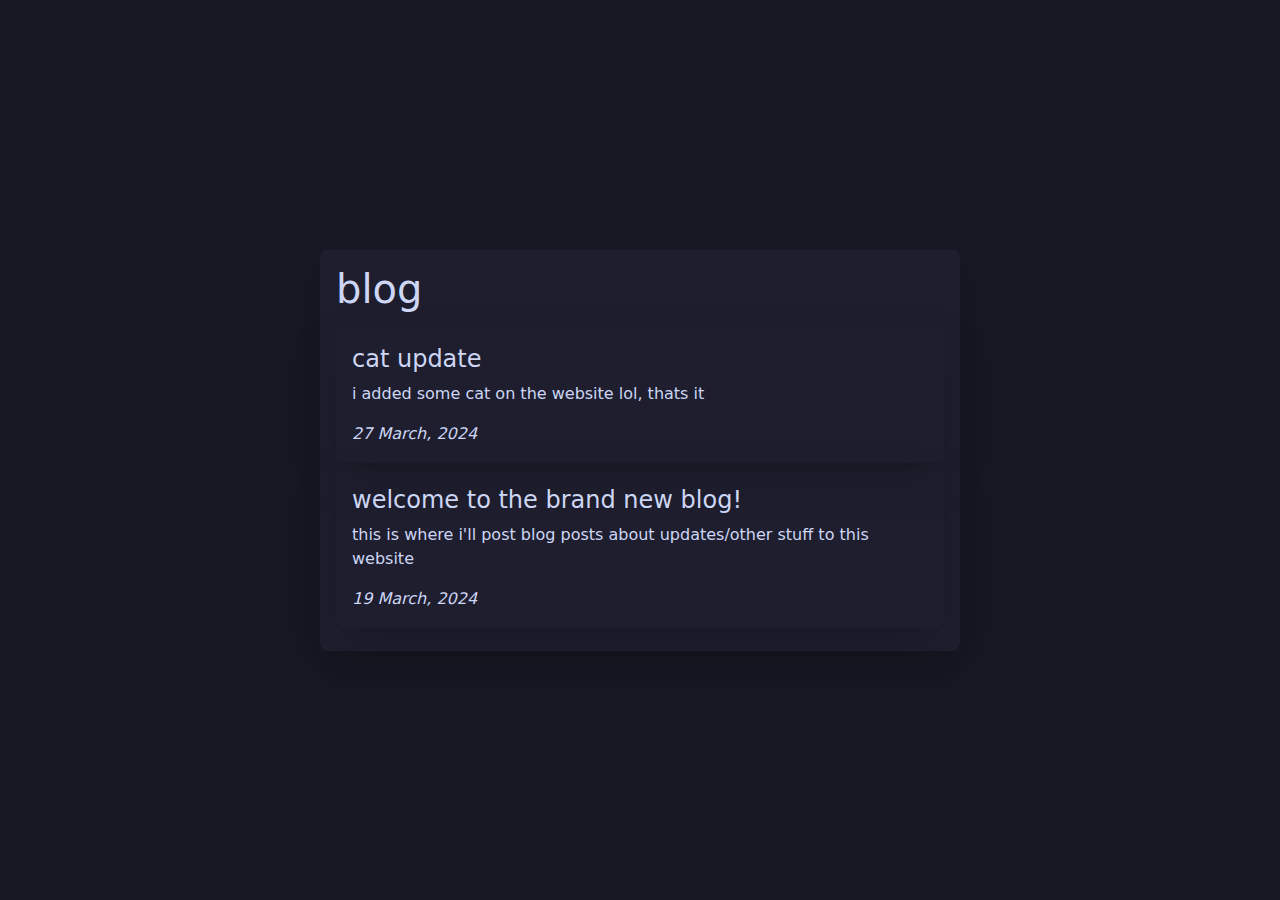
<file: blog.html>
<!DOCTYPE html>
<html lang="en">
    <head>
        <meta charset="utf-8">
        <meta name="viewport" content="width=device-width, initial-scale=1">
        <meta property="og:type" content="website">
        <meta property="og:title" content="somerand0mcat">
        <meta property="og:description" content="hello! im somerand0mcat, this is my website">
        <link href="https://cdn.jsdelivr.net/npm/bootstrap@5.3.3/dist/css/bootstrap.min.css" rel="stylesheet" integrity="sha384-QWTKZyjpPEjISv5WaRU9OFeRpok6YctnYmDr5pNlyT2bRjXh0JMhjY6hW+ALEwIH" crossorigin="anonymous">
        <link rel="stylesheet" href="https://cdn.jsdelivr.net/npm/bootstrap-icons@1.11.3/font/bootstrap-icons.min.css">
        <title>somerand0mcat | blog</title>
        <link rel="icon" href="https://i.imgur.com/083bjf5.png" type="image/icon">
        <link rel="stylesheet" type="text/css" href="/style.css">
    </head>
    <body>
        <div class="position-relative position-absolute top-50 start-50 translate-middle p-3 mb-2 text-light rounded-3 shadow-lg p-3 mb-5 box">
            <h1 class="mb-3">blog</h1>
            <div class="blog p-3 mb-2 text-light rounded-3 shadow-lg">
                <h4>cat update</h4>
                <p>i added some cat on the website lol, thats it</p>
                <em class="blog">27 March, 2024</em>
            </div>
            <div class="blog p-3 mb-2 text-light rounded-3 shadow-lg">
                <h4>welcome to the brand new blog!</h4>
                <p>this is where i'll post blog posts about updates/other stuff to this website</p>
                <em class="blog">19 March, 2024</em>
            </div>
        </div>
    </body>
</html>
</file>
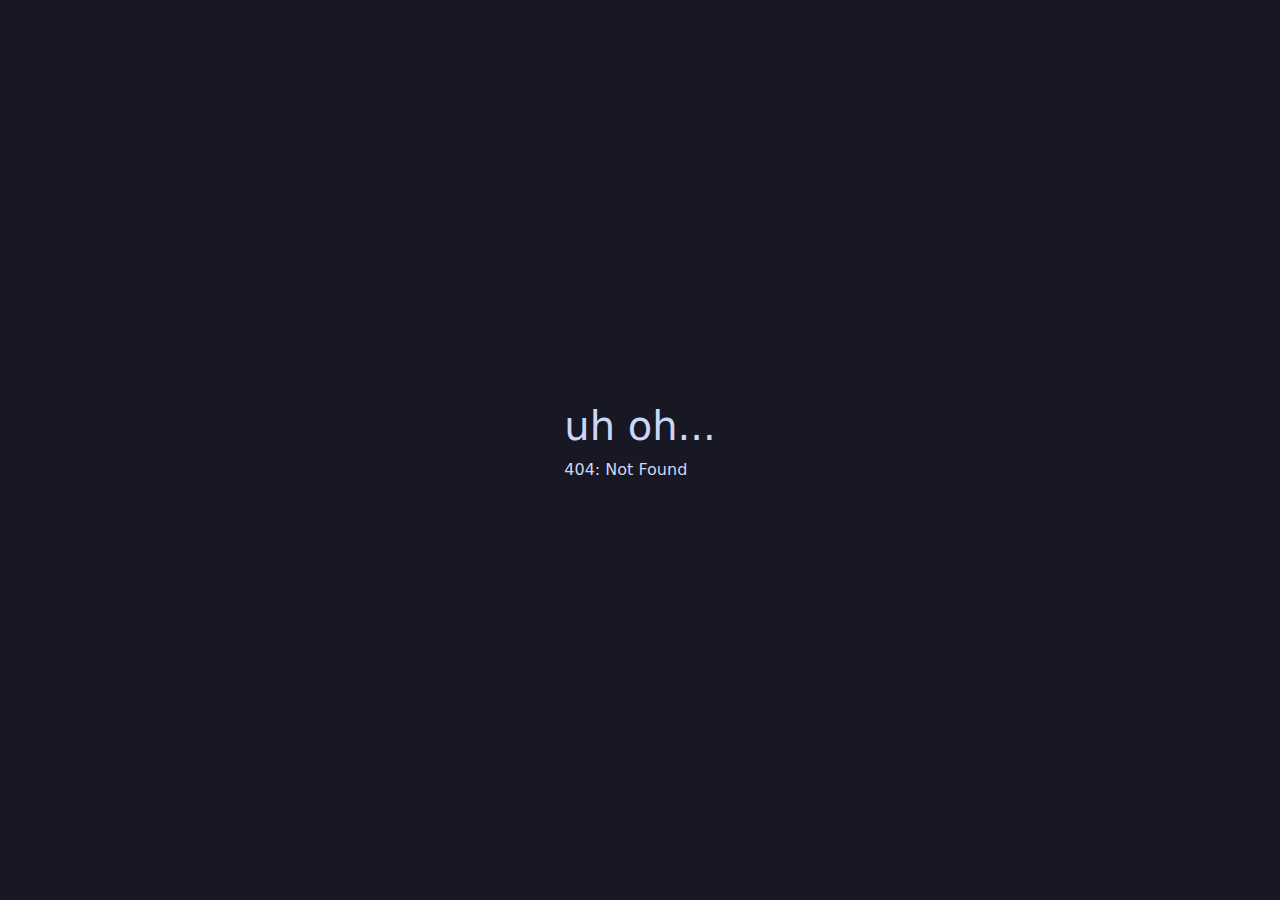
<file: err.html>
<!DOCTYPE html>
<html lang="en">
    <head>
        <link href="https://cdn.jsdelivr.net/npm/bootstrap@5.3.3/dist/css/bootstrap.min.css" rel="stylesheet" integrity="sha384-QWTKZyjpPEjISv5WaRU9OFeRpok6YctnYmDr5pNlyT2bRjXh0JMhjY6hW+ALEwIH" crossorigin="anonymous">
        <link rel="stylesheet" href="https://cdn.jsdelivr.net/npm/bootstrap-icons@1.11.3/font/bootstrap-icons.min.css">
        <link rel="stylesheet" type="text/css" href="./style.css">
        <title>somerand0mcat | uh oh...</title>
        <link rel="icon" href="https://i.imgur.com/083bjf5.png" type="image/icon">
    </head>
    <body>
        <div class="position-relative position-absolute top-50 start-50 translate-middle p-3 mb-2">
            <h1>uh oh...</h1>
            <p>404: Not Found</p>
        </div>
    </body>
</html>
</file>
<file: style.css>
:root {
    --bg:#181825;
    --box-bg:#1e1e2e;
    --txt:#cdd6f4;
    --links:#89b4fa;
    --padding: 5px;
    --icondisplay: inline-block;
    --announcmentdisplay: block
}

body {
    background-color: var(--bg)
}

.box {
    background-color: var(--box-bg)
}

i, body, h1, h2, h3, h4, em, p {
    color: var(--txt)
}

.icon {
    display: var(--icondisplay);
    padding: var(--padding)
}

.icon-yt {
    display: var(--icondisplay);
    padding-right: var(--padding)
}

.announcment {
    display: var(--announcmentdisplay);
    backdrop-filter: var(--backdrop-filter);
}

.cat {
    display: block
}

.icon:hover, .icon-yt:hover{
    opacity: 0.5
}

a {
    color: var(--links);
    text-decoration: none;
}


.fa-arrow-left:hover, .fa-arrow-right:hover {
    opacity: 0.5
}
</file>
